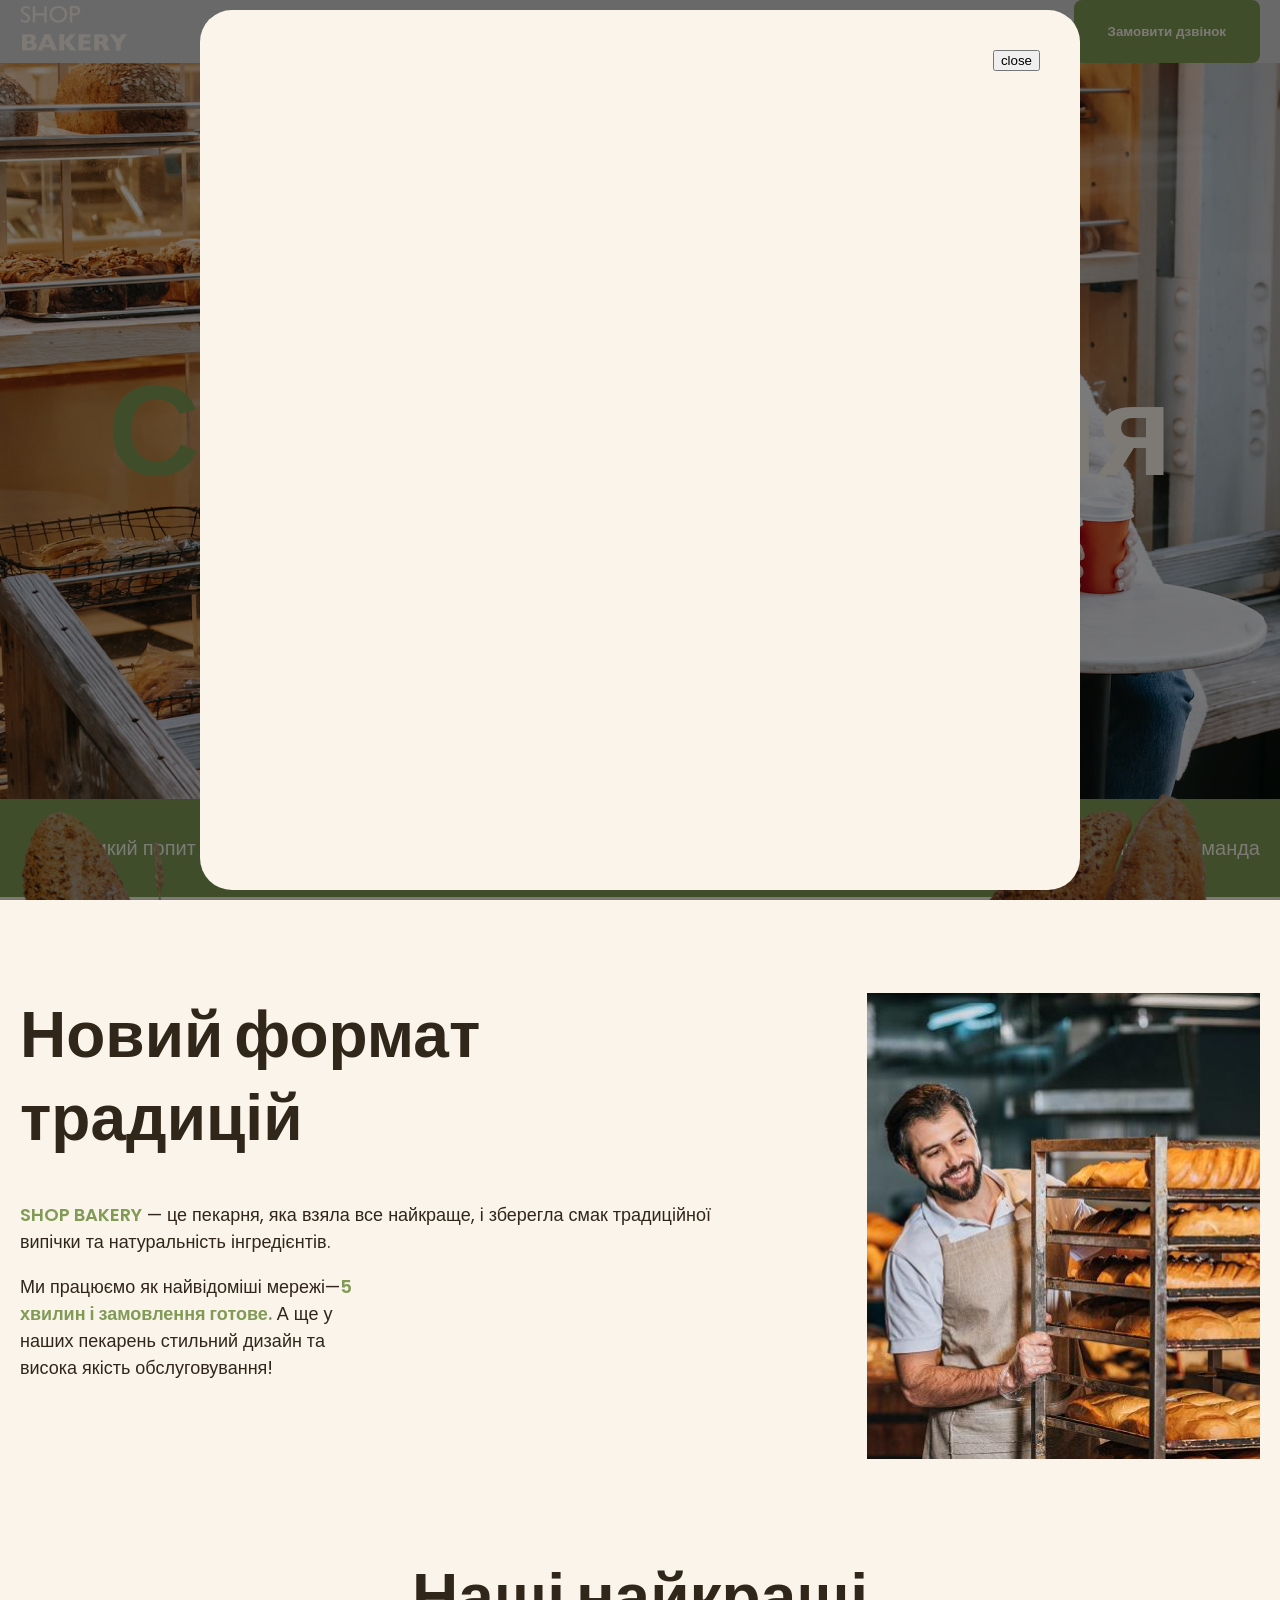
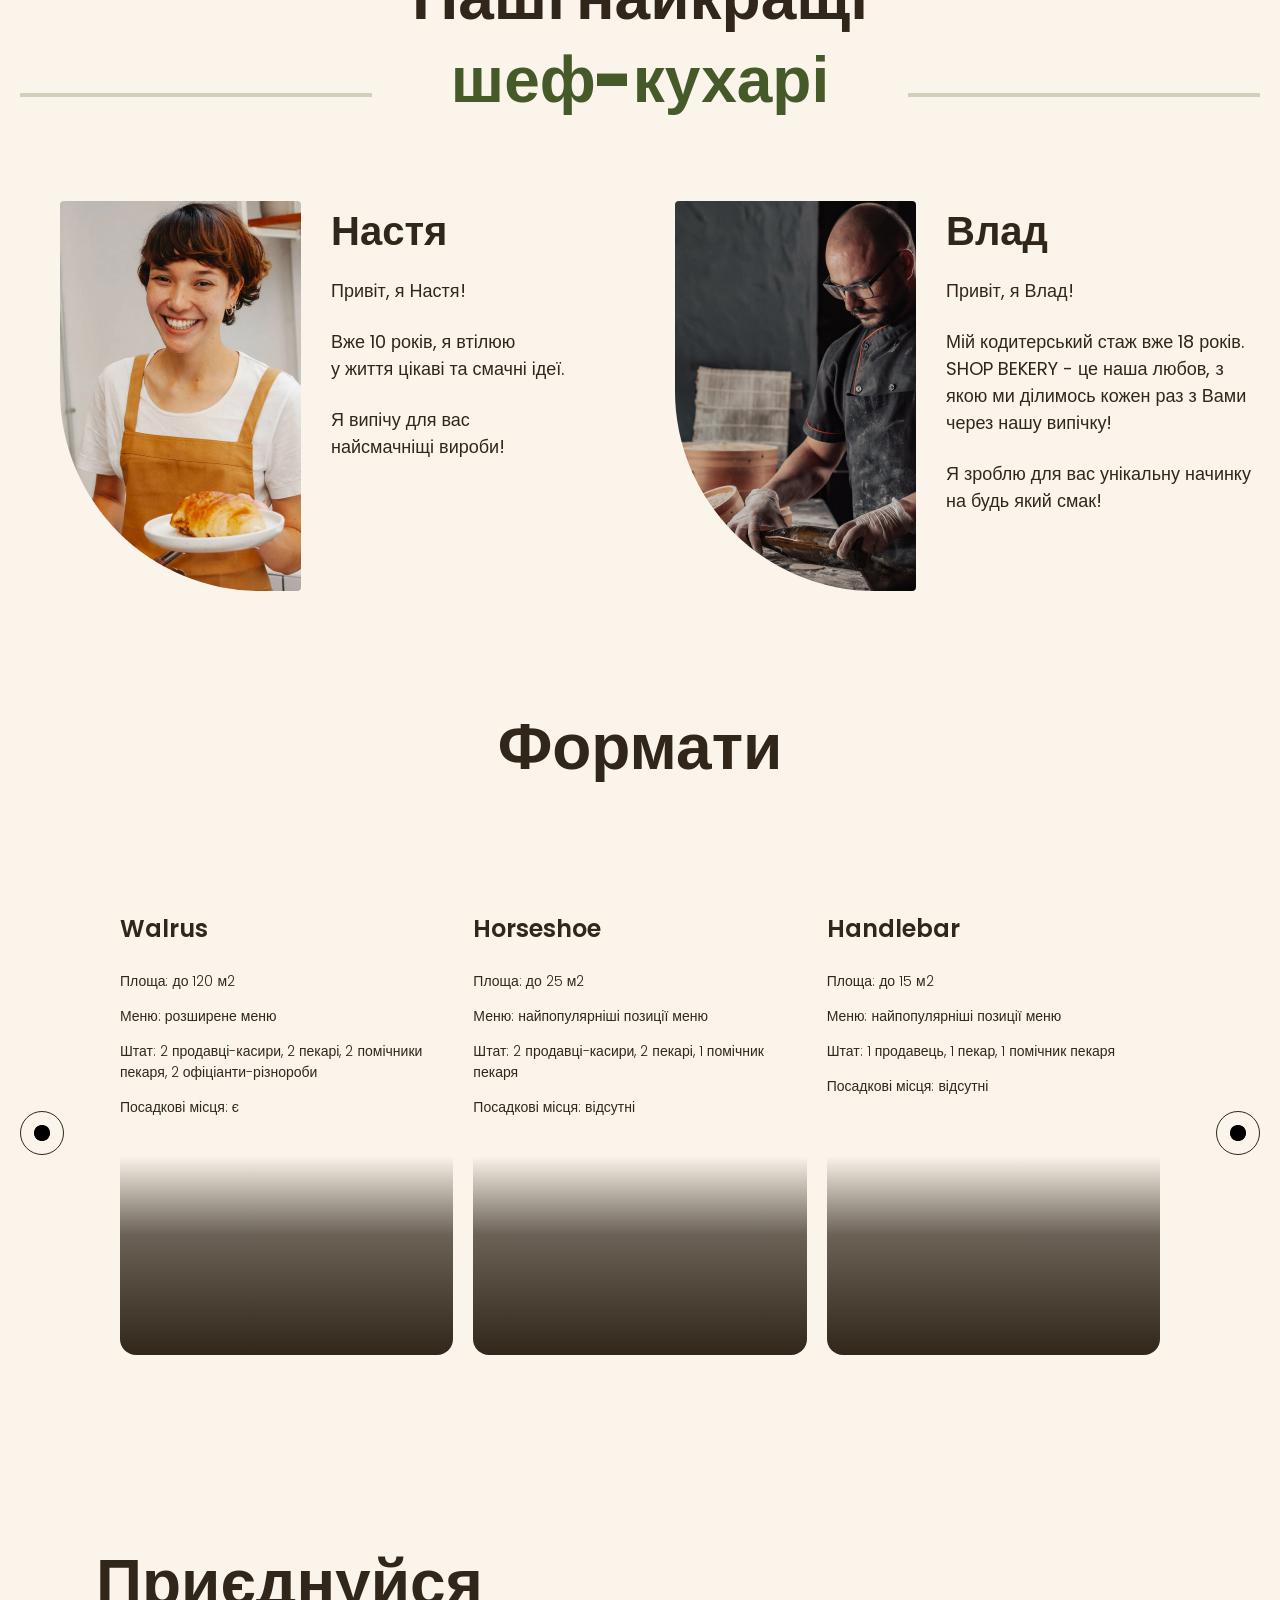
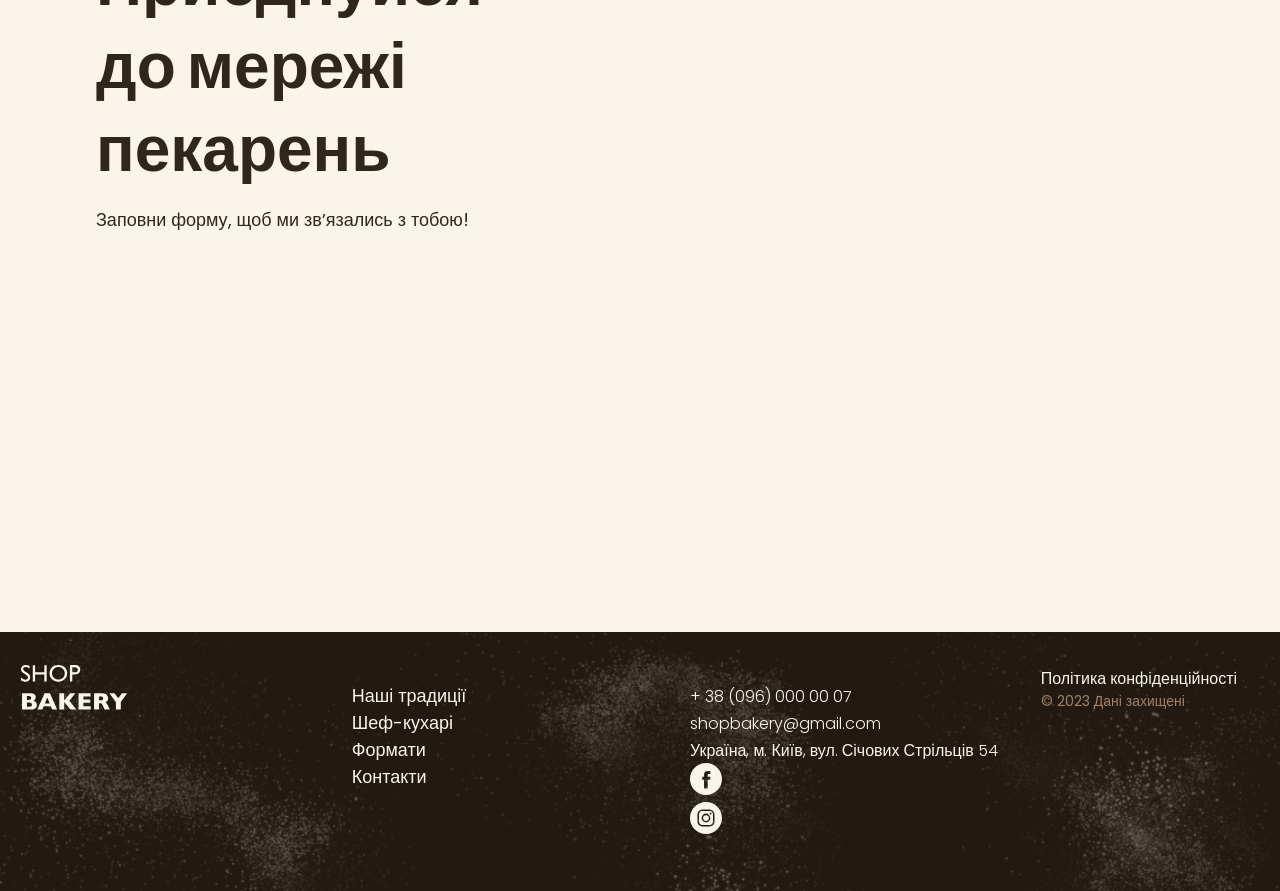
<file: index.html>
<!DOCTYPE html>
<html lang="uk">

<head>
  <meta charset="UTF-8" />
  <meta name="viewport" content="width=device-width, initial-scale=1.0" />
  <title>Сучасна пекарня</title>
  <link rel="stylesheet" href="./css/styles.css" />
</head>

<body>
  <header class="header">
    <div class="container">
      <div class="header-container">
        <nav class="header-nav">
          <a href="./index.html">
            <img src="./images/logo.svg" alt="Логотип сучасної пекарні" />
          </a>
          <ul class="header-menu">
            <li>
              <a class="link" href="#traditions-section">Наші традиції</a>
            </li>
            <li><a class="link" href="#chefs-section">Шеф-кухарі</a></li>
            <li><a class="link" href="#formats-section">Формати</a></li>
            <li><a class="link" href="#contacts-section">Контакти</a></li>
          </ul>
        </nav>
        <!-- button замовити дзвінок -->
        <button class="button modal-btn-open" type="button">Замовити дзвінок</button>
      </div>
    </div>
  </header>
  <main>
    <!-- Сучасна пекарня -->
    <section class="hero-section">
      <div class="container">
        <h1 class="hero-title">
          <span class="accent">Сучасна</span> пекарня
        </h1>
      </div>
    </section>
    <section class="advanteges-section">
      <div class="container">
        <h2 class="hidden">Наші переваги</h2>
        <ul class="advantages-list">
          <li class="advanteges-item">Великий попит на ринку</li>
          <li class="advanteges-item">Доступні за бюджетом формати</li>
          <li class="advanteges-item">Досвідчена управлінська команда</li>
        </ul>
      </div>
    </section>
    <!-- Новий формат традиицій -->
    <section class="tradition-section section" id="traditions-section">
      <div class="container">
        <div class="traditions-container">
          <div class="traditions-content">
            <h2 class="traditions-title section-title">
              Новий формат традицій
            </h2>
            <p class="traditions-text">
              <span class="brand uppercase">shop bakery</span> — це пекарня,
              яка взяла все найкраще, і зберегла смак традиційної випічки та
              натуральність інгредієнтів.
            </p>
            <p class="traditions-text limited">
              Ми працюємо як найвідоміші мережі—<span class="brand">5 хвилин і замовлення готове.</span>
              А ще у наших пекарень стильний дизайн та висока якість
              обслуговування!
            </p>
          </div>
          <img src="./images/baker-man1560.jpg" alt="Чоловік пекар дивиться на батони із посмішкою" />
        </div>
      </div>
    </section>
    <!-- Наші найкращі шеф-кухарі -->
    <section class="section" id="chefs-section">
      <div class="container">
        <h2 class="chefs-title section-title centered">
          Наші найкращі<br><span class="accent">шеф-кухарі</span>
        </h2>
        <ul class="chefs-list">
          <li class="chefs-item">
            <!-- Настя -->
            <article class="chef-card">
              <img class="chef-photo" src="./images/nastya.jpg" alt="Nastya chef" />
              <div>
                <h3 class="chef-title">Настя</h3>
                <div class="chef-text">
                  <p>Привіт, я Настя!</p>
                  <p>
                    Вже 10 років, я втілюю <br />
                    у життя цікаві та смачні ідеї.
                  </p>
                  <p>
                    Я випічу для вас <br />
                    найсмачніщі вироби!
                  </p>
                </div>
              </div>
            </article>
          </li>
          <li class="chefs-item">
            <!-- Влад -->
            <article class="chef-card">
              <img class="chef-photo" src="./images/vlad.jpg" alt="Vlad chef" />
              <div>
                <h3 class="chef-title">Влад</h3>
                <div class="chef-text">
                  <p>Привіт, я Влад!</p>
                  <p>
                    Мій кодитерський стаж вже 18 років. SHOP BEKERY - це наша
                    любов, з якою ми ділимось кожен раз з Вами через нашу
                    випічку!
                  </p>
                  <p>
                    Я зроблю для вас унікальну начинку на будь який смак!
                  </p>
                </div>
              </div>
            </article>
          </li>
        </ul>
      </div>
    </section>
    <!-- Формати -->
    <section class="section" id="formats-section">
      <div class="container">
        <h2 class="formats-title section-title centered">Формати</h2>
        <div class="formats-container">
          <button class="carousel-button" type="button">
            <svg width="16" height="16">
              <use href="./images/icons.svg#icon-arrowright"></use>
            </svg>
          </button>
          <ul class="formats-list">
            <li class="formats-item">
              <article class="format-card">
                <h3 class="format-title" lang="en">Walrus</h3>
                <div class="format-text">
                  <p>Площа: до 120 м2</p>
                  <p>Меню: розширене меню</p>
                  <p>
                    Штат: 2 продавці-касири, 2 пекарі, 2 помічники пекаря, 2
                    офіціанти-різнороби
                  </p>
                  <p>Посадкові місця: є</p>
                </div>
              </article>
            </li>
            <li class="formats-item">
              <article class="format-card">
                <h3 class="format-title" lang="en">Horseshoe</h3>
                <div class="format-text">
                  <p>Площа: до 25 м2</p>
                  <p>Меню: найпопулярніші позиції меню</p>
                  <p>Штат: 2 продавці-касири, 2 пекарі, 1 помічник пекаря</p>
                  <p>Посадкові місця: відсутні</p>
                </div>
              </article>
            </li>
            <li class="formats-item">
              <article class="format-card">
                <h3 class="format-title" lang="en">Handlebar</h3>
                <div class="format-text">
                  <p>Площа: до 15 м2</p>
                  <p>Меню: найпопулярніші позиції меню</p>
                  <p>Штат: 1 продавець, 1 пекар, 1 помічник пекаря</p>
                  <p>Посадкові місця: відсутні</p>
                </div>
              </article>
            </li>
          </ul>
          <button class="carousel-button" type="button">
            <svg width="16" height="16">
              <use href="./images/icons.svg#icon-arrowright"></use>
            </svg>
          </button>
        </div>
      </div>
    </section>
    <!-- Приєднуйся до мережі пекарень -->
    <section class="contact-section section" id="contacts-section">
      <div class="container">
        <div class="contact-container">
          <div class="contact-form">
            <h2 class="contact-title section-title">
              Приєднуйся до мережі пекарень
            </h2>
            <p>Заповни форму, щоб ми звʼязались з тобою!</p>
            <!-- form -->
          </div>
          <iframe class="contact-map"
            src="https://www.google.com/maps/embed?pb=!1m18!1m12!1m3!1d2561.6830375265467!2d36.343253376533966!3d50.0547686715193!2m3!1f0!2f0!3f0!3m2!1i1024!2i768!4f13.1!3m3!1m2!1s0x4127a795f3f936a5%3A0xa73c6480b7dfb332!2z0LLRg9C70LjRhtGPINCh0ZbRh9C-0LLQuNGFINCh0YLRgNGW0LvRjNGG0ZbQsiwgNTQsINCl0LDRgNC60ZbQsiwg0KXQsNGA0LrRltCy0YHRjNC60LAg0L7QsdC70LDRgdGC0YwsIDYxMDAw!5e0!3m2!1sru!2sua!4v1696960511186!5m2!1sru!2sua"
            width="603" height="595" allowfullscreen="" loading="lazy"
            referrerpolicy="no-referrer-when-downgrade"></iframe>
        </div>
      </div>
    </section>
  </main>
  <footer class="footer">
    <div class="container">
      <div class="footer-container">
        <nav class="footer-nav">
          <div class="footer-logo">
            <a href="#">
              <img src="./images/logo.svg" alt="Логотип сучасної пекарні" />
            </a>
          </div>
          <ul class="footer-menu">
            <li>
              <a class="link" href="#traditions-section">Наші традиції</a>
            </li>
            <li><a class="link" href="#chefs-section">Шеф-кухарі</a></li>
            <li><a class="link" href="#formats-section">Формати</a></li>
            <li><a class="link" href="#contacts-section">Контакти</a></li>
          </ul>
        </nav>
        <address class="footer-address">
          <ul class="address-list">
            <li>
              <a class="address-link" href="tel:+380960000007">+ 38 (096) 000 00 07</a>
            </li>
            <li>
              <a class="address-link" href="mailto:shopbakery@gmail.com">shopbakery@gmail.com</a>
            </li>
            <li>
              <a class="address-link" href="https://maps.app.goo.gl/4jJMo3dhJYnmSr639" target="_blank">Україна, м. Київ,
                вул. Січових Стрільців 54</a>
            </li>
            <li>
              <!-- Facebook icon -->
              <a href="#">
                <svg class="address-icon" width="32" height="32">
                  <use href="./images/icons.svg#icon-facebook-icon"></use>
                </svg>
              </a>
            </li>
            <!-- Instagram icon -->
            <li>
              <a href="#">
                <svg class="address-icon" width="32" height="32">
                  <use href="./images/icons.svg#icon-instagram-icon"></use>
                </svg>
              </a>
            </li>
          </ul>
          <div class="address-info">
            <a class="address-link" href="#" target="_blank">Політика конфіденційності</a>
            <p class="address-copyright">&copy; 2023 Дані захищені</p>
          </div>
        </address>
      </div>
    </div>
  </footer>

  <div class="backdrop">
    <div class="modal">
      <button class="modal-btn-close" type="button">
        close
      </button>
    </div>
  </div>
  <script src="./js/modal.js"></script>
</body>

</html>
</file>
<file: css/styles.css>
@font-face {
  font-display: swap;
  font-family: 'Poppins';
  font-style: normal;
  font-weight: 300;
  src: url('../fonts/poppins-v20-latin-300.woff2') format('woff2');
}

@font-face {
  font-display: swap;
  font-family: 'Poppins';
  font-style: normal;
  font-weight: 400;
  src: url('../fonts/poppins-v20-latin-regular.woff2') format('woff2');
}

@font-face {
  font-display: swap;
  font-family: 'Poppins';
  font-style: normal;
  font-weight: 600;
  src: url('../fonts/poppins-v20-latin-600.woff2') format('woff2');
}

@font-face {
  font-display: swap;
  font-family: 'Poppins';
  font-style: normal;
  font-weight: 900;
  src: url('../fonts/poppins-v20-latin-900.woff2') format('woff2');
}

:root {
  --color-brand-normal: #819b57;
  --color-brand-light: #cfcfbc;
  --color-brand-dark: #465929;
  --color-primary-dark: #31261a;
  --color-primary-light: #faf4ea;
  --color-secondary-dark: #a18268;
}

/* Base */
*,
*::after,
*::before {
  box-sizing: border-box;
}

body {
  color: var(--color-primary-dark);
  font-family: Poppins, sans-serif;
  font-size: 18px;
  font-weight: 400;
  line-height: 1.5;
  margin: 0;
  background-color: var(--color-primary-light);
}

h1,
h2,
h3,
h4,
h5,
h6,
p {
  margin-top: 0;
}

a {
  display: inline-block;
}

ul {
  list-style-type: none;
}

address {
  font-style: normal;
}

.section {
  padding: 48px 0;
}

.container {
  width: 100%;
  max-width: 1240px;
  margin: 0 auto;
}

.hidden {
  position: absolute;
  left: -10000px;
  top: auto;
  width: 1px;
  height: 1px;
  overflow: hidden;
}

/* Button */
.button {
  border-radius: 8px;
  border: 2px solid var(--color-brand-normal);
  background-color: var(--color-brand-normal);
  color: var(--color-primary-light);
  cursor: pointer;
  font-weight: 600;
  line-height: 27px;
  padding: 16px 32px;
}

.button:hover {
  background-color: transparent;
  color: var(--color-brand-dark);
}

/* Links */
.link {
  color: var(--color-primary-light);
  text-decoration: none;
}

.link:hover {
  color: var(--color-brand-normal);
}

/* Header */
.header {
  background-color: lightgrey;
  /*remove */
}

.header-container {
  display: flex;
  align-items: center;
  gap: 40px;
}

.header-nav {
  flex-grow: 1;
  display: flex;
  align-items: center;
  gap: 40px;
}

.header-menu {
  display: flex;
  gap: 64px;
  flex-grow: 1;
  justify-content: center;
  padding: 0;
  margin: 0;
}



/* Hero section */
.hero-title {
  color: var(--color-primary-light);
  text-align: center;
  font-size: 128px;
  font-weight: 900;
  margin-bottom: 0;
}

.accent {
  color: var(--color-brand-normal);
}

.hero-section {
  padding: 272px 0;
  background-image: url('../images/hero-section-background.jpg');
  background-repeat: no-repeat;
  background-position: center top;
  background-size: cover;
}

/* Advantages section */
.advantages-list {
  display: flex;
  justify-content: space-between;
  gap: 40px;
}

.section-title .accent {
  color: var(--color-brand-dark);
}

.section-title {
  font-size: 64px;
  font-weight: 900;
  line-height: 1.3;
}

.section-title.centered {
  text-align: center;
}

.advanteges-item {
  font-size: 20px;
  font-weight: 300;
  color: var(--color-primary-light);
}

.advanteges-section {
  background-color: var(--color-brand-normal);
  padding: 16px 0;
}

/* Traditions section */
.tradition-section {
  padding-top: 96px;
}

.traditions-title {
  margin-bottom: 42px;
}

.traditions-text .brand {
  color: var(--color-brand-normal);
  font-weight: 600;
}

.traditions-text .uppercase {
  color: var(--color-brand-normal);
  text-transform: uppercase;
}

.traditions-container {
  display: flex;
  gap: 100px;
  justify-content: space-between;
  gap: 40px;
}

.traditions-text.limited {
  max-width: 360px;
}

.traditions-content {
  max-width: 710px;
}

/* Chefs section */
.chef-title {
  font-size: 40px;
  font-weight: 600;
  margin-bottom: 16px;
}

.chefs-title {
  margin: 0 auto 80px;
  max-width: 520px;
  position: relative;
}

.chefs-title::before,
.chefs-title::after {
  content: '';
  border: 2px solid #cfcfbc;
  width: 352px;
  position: absolute;
}

.chefs-title::before {
  left: -360px;
  bottom: 24px;
}

.chefs-title::after {
  right: -360px;
  bottom: 24px;
}

.chef-photo {
  border-radius: 4px 4px 4px 200px;
  box-shadow: -16px 16px 0 0 var(--color-primary-light) -16px 16px 0 2px var(--color-secondary-dark);
}

.chefs-list {
  display: flex;
  gap: 30px;
  flex-wrap: wrap;
}

.chefs-item {
  flex-basis: calc((100% - 30px) / 2);
}

.chef-card {
  display: flex;
  gap: 40px 30px;
}

.chef-text p {
  margin-bottom: 24px;
}

.chef-text p:last-child {
  margin-bottom: 0px;
}

/* Formats section */
.format-title {
  font-size: 24px;
  font-weight: 600;
}

.format-text {
  font-size: 14px;
  font-weight: 300;
}

.formats-title {
  margin-bottom: 80px;
}

.format-card {
  border-color: lightgray;
  background-image: linear-gradient(180deg,
      rgba(49, 38, 26, 0) 55.21%,
      rgba(49, 38, 26, 0.71) 72.92%,
      #31261a 100%);
  border-radius: 16px;
  height: 444px;
}

.formats-list {
  display: flex;
  gap: 20px;
  padding: 24px;
  flex-wrap: wrap;
}

.formats-item {
  flex-basis: calc((100% - 40px) / 3);
}

.carousel-button {
  width: 44px;
  height: 44px;
  border-radius: 50%;
  background-color: transparent;
  border: 1px solid var(--color-primary-dark);
  padding: 0;
  display: flex;
  align-items: center;
  justify-content: center;
  cursor: pointer;
  flex-shrink: 0;
}

.carousel-button:hover {
  background-color: var(--color-primary-dark);
  fill: var(--color-primary-light);
}

.carousel-button:hover .carousel-arrow {
  fill: var(--color-primary-light);
}

.carousel-arrow {
  fill: var(--color-primary-dark);
}

.formats-container {
  display: flex;
  gap: 32px;
  align-items: center;
}

/* Contacts */
.contact-title {
  margin-bottom: 16px;
}

.contact-container {
  display: flex;
  gap: 32px;
}

.contact-map {
  flex-shrink: 0;
  border: none;
  border-radius: 16px;
}

.contact-section {
  padding: 96px;
}

/* Footer */
.address-link {
  font-size: 16px;
  font-weight: 300;
  color: var(--color-primary-light);
  text-decoration: none;
}

.address-link:hover {
  color: var(--color-brand-normal);
}

.address-copyright {
  font-size: 14px;
  color: var(--color-secondary-dark);
}

.address-icon {
  fill: var(--color-primary-light);
}

.footer {
  background-image: url(../images/footer-background.png);
  background-color: var(--color-primary-dark);
  background-repeat: no-repeat;
  background-position: center;
  background-size: cover;
  padding: 32px 0;
}

.footer-container {
  display: flex;
  gap: 20px;
}

.footer-nav,
.footer-address {
  flex-basis: 50%;
  display: flex;
  gap: 20px;
}

.footer-logo,
.footer-menu {
  flex-grow: 1;
  gap: 20px;
}

.address-list,
.address-info {
  flex-grow: 1;
  gap: 20px;
}

.footer::before,
.footer::after {
  position: absolute;
  bottom: 0;
  background-repeat: no-repeat;
  content: '';
}

.footer::before {
  background-image: url('../images/bread2.png');
  width: 180px;
  height: 120px;
  left: 0;
  background-repeat: no-repeat;
}

.footer::after {
  background-image: url('../images/bread1.png');
  position: absolute;
  width: 380px;
  height: 190px;
  right: 0;
}

/* Modal window */
.backdrop {
  position: fixed;
  top: 0;
  left: 0;
  right: 0;
  bottom: 0;
  background-color: rgba(0, 0, 0, 0.5);
  display: flex;
  align-items: center;
  justify-content: center;
}

.modal {
  width: 880px;
  height: 880px;
  background-color: var(--color-primary-light);
  border-radius: 32px;
  position: relative;
}

.backdrop.is-hidden {
  display: none;
  opacity: 0;
  visibility: hidden;
  pointer-events: none;
}

.modal-btn-close {
  position: absolute;
  top: 40px;
  right: 40px;
}
</file>
